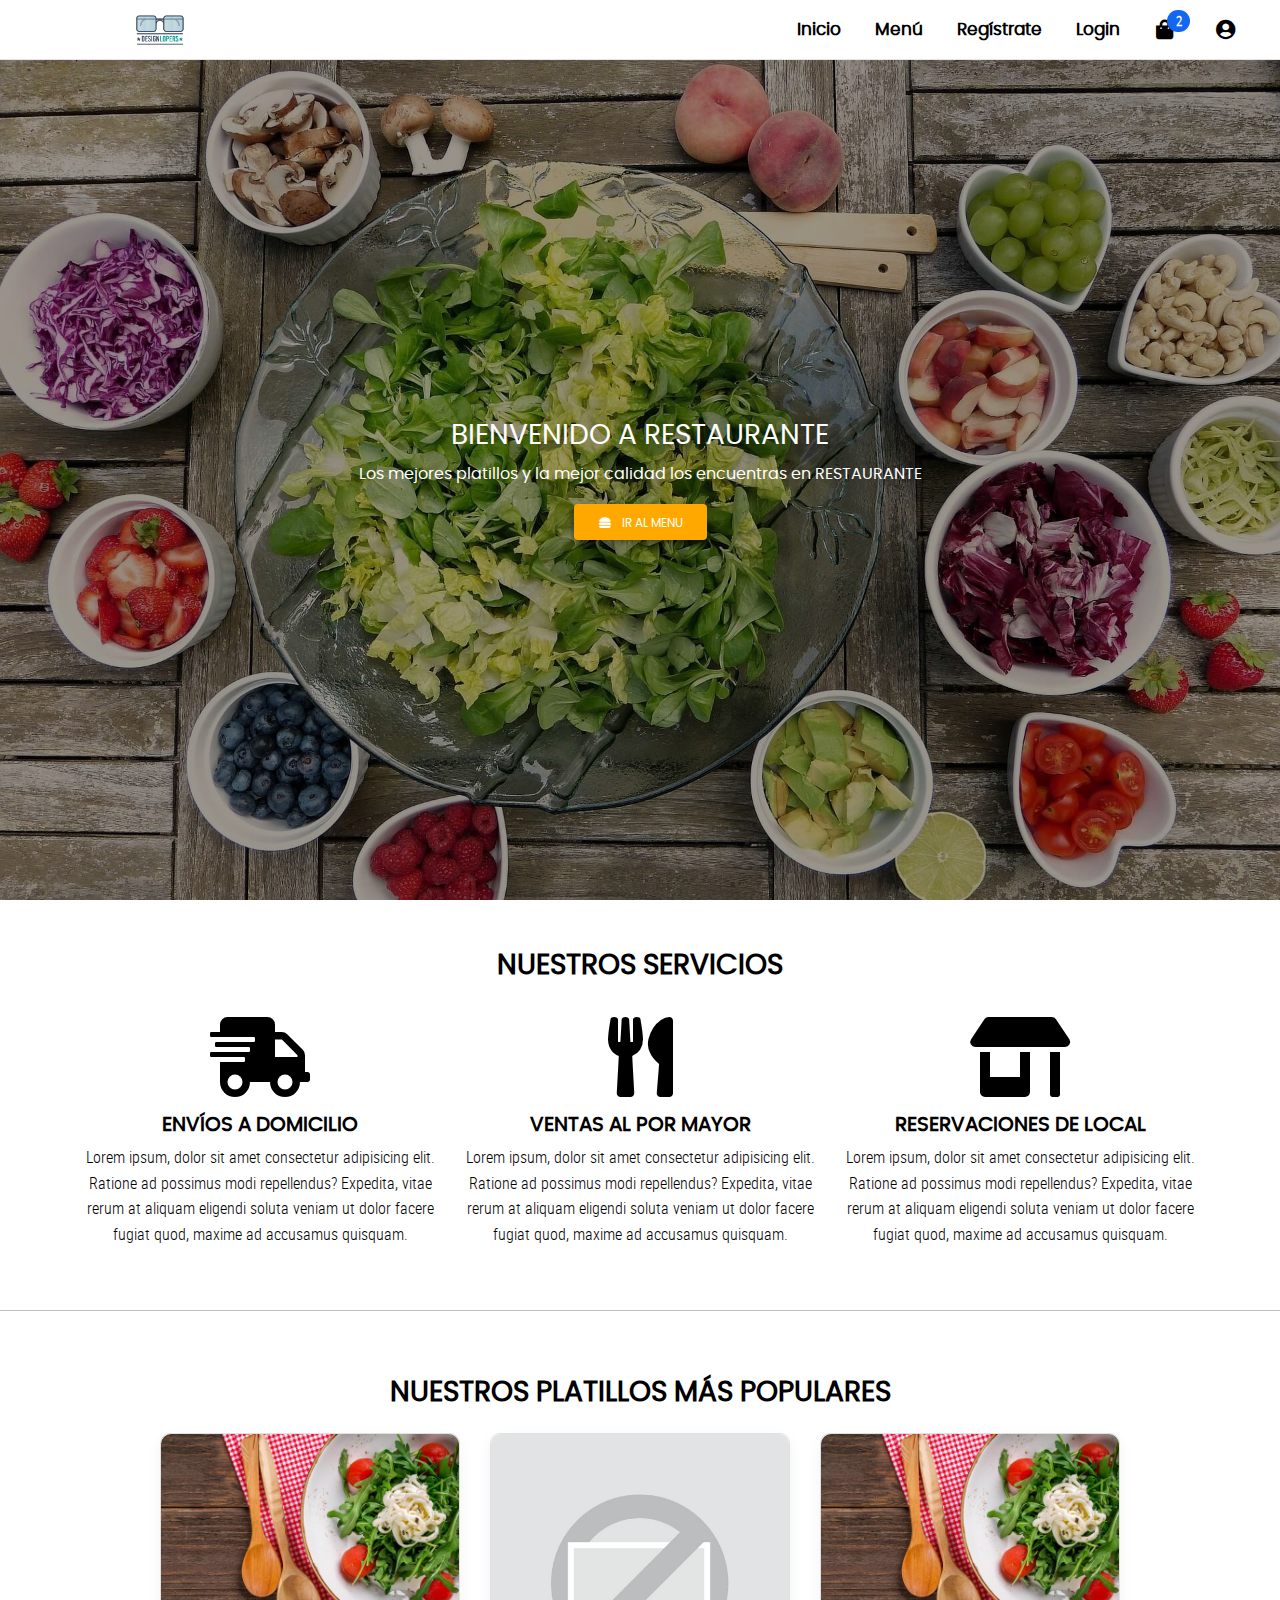
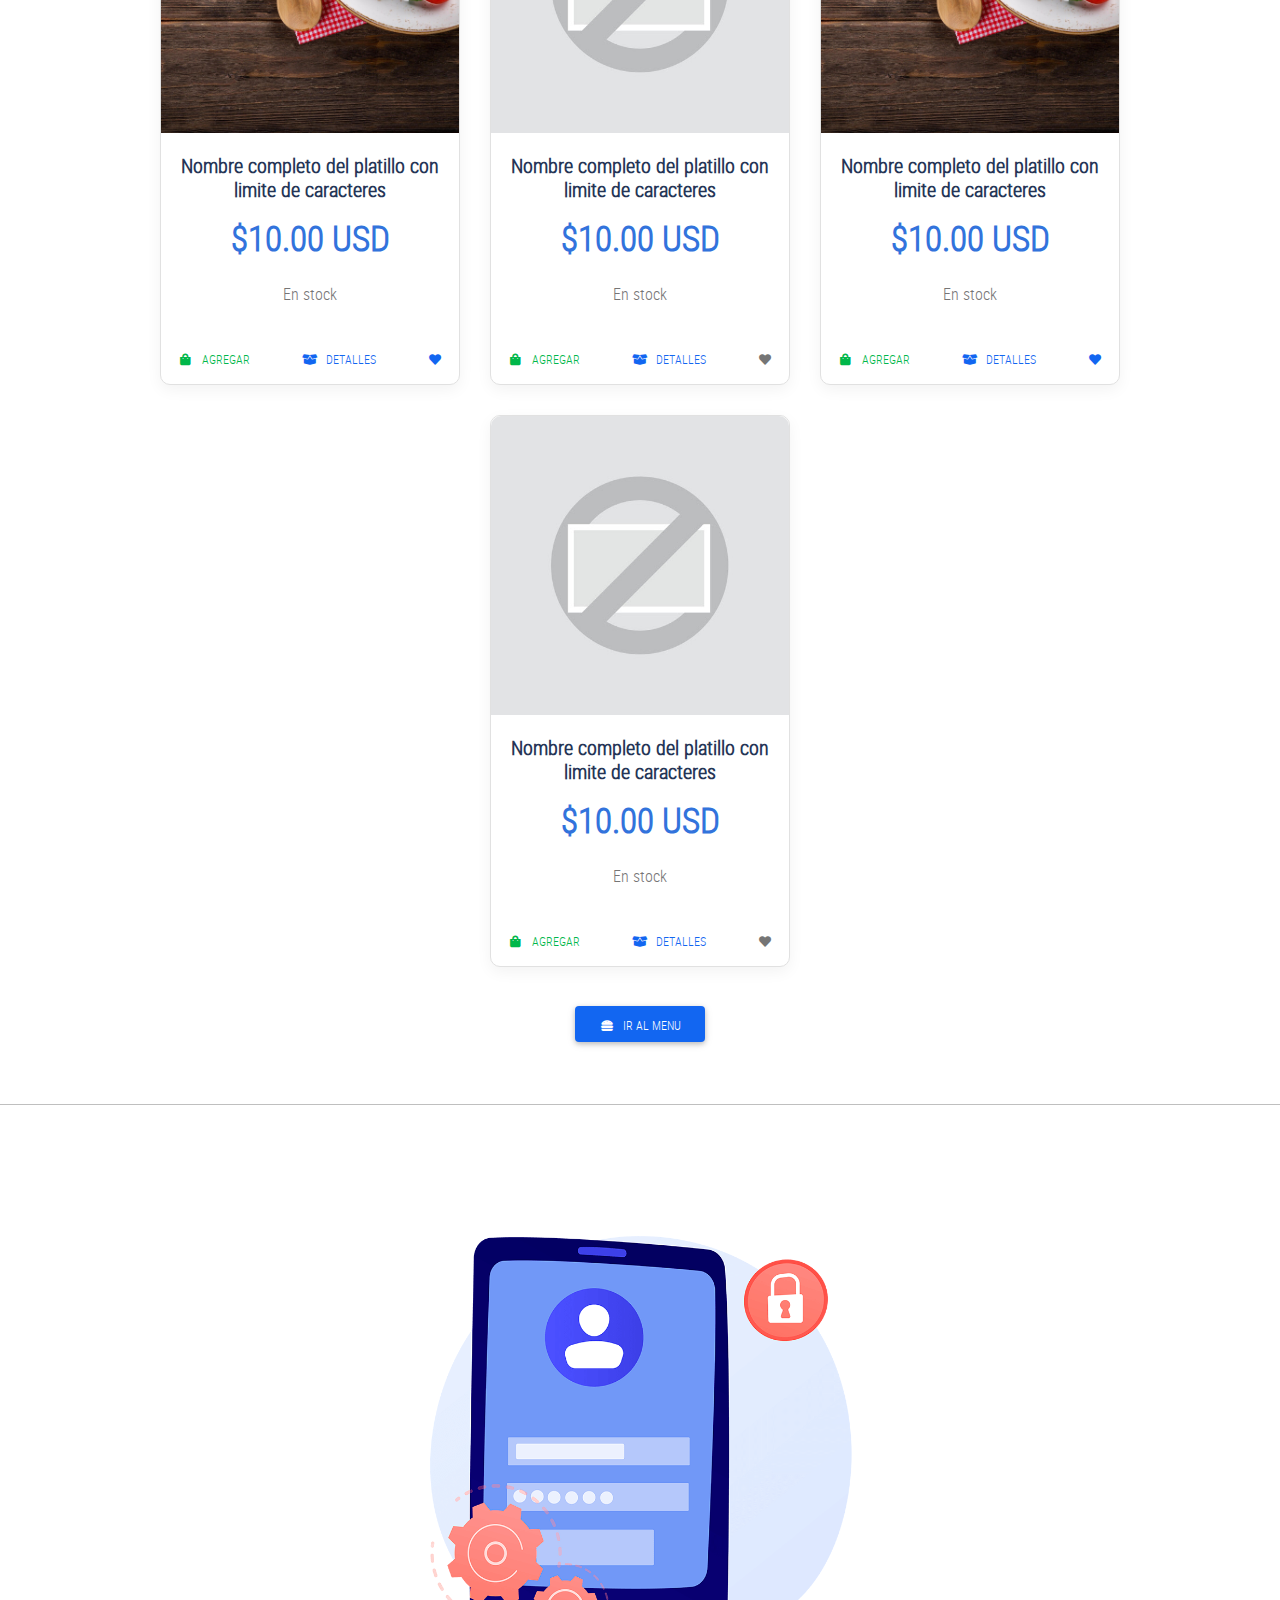
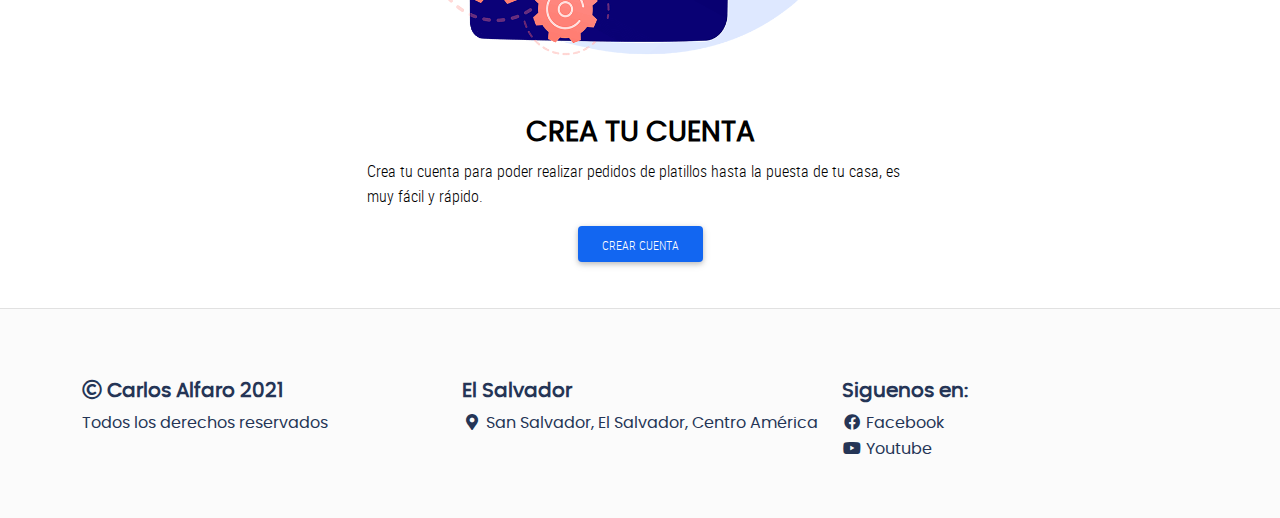
<file: RUNICO_1/index.html>
<!DOCTYPE html>
<html lang="es">
<head>
	<meta charset="UTF-8">
	<meta name="viewport" content="width=device-width, user-scalable=no, initial-scale=1.0, maximum-scale=1.0, minimum-scale=1.0">
	<title>Restaurant</title>

	<!-- Normalize V8.0.1 -->
	<link rel="stylesheet" href="./css/normalize.css">

	<!-- MDBootstrap V5 -->
	<link rel="stylesheet" href="./css/mdb.min.css">

	<!-- Font Awesome V5.15.1 -->
	<link rel="stylesheet" href="./css/all.css">

	<!-- Sweet Alert V10.13.0 -->
	<script src="./js/sweetalert2.js" ></script>

	<!-- General Styles -->
	<link rel="stylesheet" href="./css/style.css">

</head>
<body id="main-body">

	<!-- Header -->
	<header class="header full-box bg-white">
	    <div class="header-brand full-box">
	        <a href="index.html">
	            <img src="./assets/img/logo.png" alt="Designlopers" class="img-fluid">
	        </a>
	    </div>

	    <div class="header-options full-box">
	        <nav class="header-navbar full-box poppins-regular font-weight-bold scroll" onclick="show_menu_mobile()" >
	            <ul class="list-unstyled full-box" >
	                <li>
	                    <a href="index.html" >Inicio</a>
	                </li>
	                <li>
	                    <a href="menu.html" >Menú</a>
	                </li>
	                <li>
	                    <a href="registration.html" >Regístrate</a>
	                </li>
	                <li>
	                    <a href="signin.html" >Login</a>
	                </li>
	            </ul>
	        </nav>
	        <a href="bag.html" class="header-button full-box text-center" title="Carrito" >
	            <i class="fas fa-shopping-bag"></i>
	            <span class="badge bg-primary rounded-pill bag-count" >2</span>
	        </a>

	        <div class="header-button full-box text-center" id="userMenu" data-mdb-toggle="dropdown" aria-haspopup="true" aria-expanded="false" title="Nombre de usuario" >
	            <i class="fas fa-user-circle"></i>
	        </div>
	        <div class="dropdown-menu div-bordered popup-login" aria-labelledby="userMenu">
	            <p class="text-center" style="padding-top: 10px;">
	                <i class="fas fa-user-circle fa-3x"></i><br>
	                <small>Nombre de usuario</small>
	            </p>
	            <a class="dropdown-item" href="javascript:void(0);">
	                <i class="fab fa-dashcube fa-fw"></i> &nbsp; Dashboard
	            </a>
	            <a class="dropdown-item" href="javascript:void(0);">
	                <i class="fas fa-sign-out-alt"></i> &nbsp; Cerrar sesión
	            </a>
	        </div>

	        <a href="javascript:void(0);" class="header-button full-box text-center d-lg-none" title="Menú" onclick="show_menu_mobile()" >
	            <i class="fas fa-bars"></i>
	        </a>
	    </div>
	</header>


	<!-- Content -->
	<div class="banner">
	    <div class="banner-body">
	        <h3 class="text-uppercase">Bienvenido a RESTAURANTE</h3>
	        <p>Los mejores platillos y la mejor calidad los encuentras en RESTAURANTE</p>
	        <a href="menu.html" class="btn btn-warning"><i class="fas fa-hamburger fa-fw"></i> &nbsp; Ir al menu</a>
	    </div>
	</div>

	<div class="container container-web-page">
	    <h3 class="text-center text-uppercase poppins-regular font-weight-bold">Nuestros servicios</h3>
	    <br>
	    <div class="row">
	        <div class="col-12 col-sm-6 col-md-4">
	            <p class="text-center"><i class="fas fa-shipping-fast fa-5x"></i></p>
	            <h5 class="text-center text-uppercase poppins-regular font-weight-bold">Envíos a domicilio</h5>
	            <p class="text-center">Lorem ipsum, dolor sit amet consectetur adipisicing elit. Ratione ad possimus modi repellendus? Expedita, vitae rerum at aliquam eligendi soluta veniam ut dolor facere fugiat quod, maxime ad accusamus quisquam.</p>
	        </div>
	        <div class="col-12 col-sm-6 col-md-4">
	            <p class="text-center"><i class="fas fa-utensils fa-5x"></i></p>
	            <h5 class="text-center text-uppercase poppins-regular font-weight-bold">Ventas al por mayor</h5>
	            <p class="text-center">Lorem ipsum, dolor sit amet consectetur adipisicing elit. Ratione ad possimus modi repellendus? Expedita, vitae rerum at aliquam eligendi soluta veniam ut dolor facere fugiat quod, maxime ad accusamus quisquam.</p>
	        </div>
	        <div class="col-12 col-sm-6 col-md-4">
	            <p class="text-center"><i class="fas fa-store-alt fa-5x"></i></p>
	            <h5 class="text-center text-uppercase poppins-regular font-weight-bold">Reservaciones de local</h5>
	            <p class="text-center">Lorem ipsum, dolor sit amet consectetur adipisicing elit. Ratione ad possimus modi repellendus? Expedita, vitae rerum at aliquam eligendi soluta veniam ut dolor facere fugiat quod, maxime ad accusamus quisquam.</p>
	        </div>
	    </div>
	</div>

	<hr>

	<div class="container-fluid container-web-page">
	    <h3 class="text-center text-uppercase poppins-regular font-weight-bold">Nuestros platillos más populares</h3>
	    <div class="container-cards full-box mb-4">

	      <div class="card-product div-bordered bg-white shadow-2">
	          <figure class="card-product-img">
	              <img class="img-fluid" src="./assets/platillos/platillo.jpg" alt="nombre_platillo">
	          </figure>
	          <div class="card-product-body">
	              <div class="card-product-content">
	                  <h5 class="text-center fw-bolder">Nombre completo del platillo con limite de caracteres</h5>
	                  <p class="card-product-price text-center fw-bolder">$10.00 USD</p>
	                  <span class="full-box text-center text-muted" style="display: block;">En stock</span>
	              </div>
	              <div class="text-center card-product-options" style="padding: 10px 0;">
	                  <button type="button" class="btn btn-link btn-sm btn-rounded text-success" ><i class="fas fa-shopping-bag fa-fw"></i> &nbsp; Agregar</button>
	                  &nbsp; &nbsp;
	                  <a href="details.html" class="btn btn-link btn-sm btn-rounded" ><i class="fas fa-box-open fa-fw"></i> &nbsp; Detalles</a>
	                  &nbsp; &nbsp;
	                  <button type="button" class="btn btn-link btn-sm btn-rounded" ><i class="fas fa-heart fa-fw"></i></button>
	              </div>
	          </div>
	      </div>

	      <div class="card-product div-bordered bg-white shadow-2">
	          <figure class="card-product-img">
	              <img class="img-fluid" src="./assets/img/img_not_found.jpg" alt="nombre_platillo">
	          </figure>
	          <div class="card-product-body">
	              <div class="card-product-content">
	                  <h5 class="text-center fw-bolder">Nombre completo del platillo con limite de caracteres</h5>
	                  <p class="card-product-price text-center fw-bolder">$10.00 USD</p>
	                  <span class="full-box text-center text-muted" style="display: block;">En stock</span>
	              </div>
	              <div class="text-center card-product-options" style="padding: 10px 0;">
	                  <button type="button" class="btn btn-link btn-sm btn-rounded text-success" ><i class="fas fa-shopping-bag fa-fw"></i> &nbsp; Agregar</button>
	                  &nbsp; &nbsp;
	                  <a href="details.html" class="btn btn-link btn-sm btn-rounded" ><i class="fas fa-box-open fa-fw"></i> &nbsp; Detalles</a>
	                  &nbsp; &nbsp;
	                  <button type="button" class="btn btn-link btn-sm btn-rounded text-muted" ><i class="fas fa-heart fa-fw"></i></button>
	              </div>
	          </div>
	      </div>

	      <div class="card-product div-bordered bg-white shadow-2">
	          <figure class="card-product-img">
	              <img class="img-fluid" src="./assets/platillos/platillo.jpg" alt="nombre_platillo">
	          </figure>
	          <div class="card-product-body">
	              <div class="card-product-content">
	                  <h5 class="text-center fw-bolder">Nombre completo del platillo con limite de caracteres</h5>
	                  <p class="card-product-price text-center fw-bolder">$10.00 USD</p>
	                  <span class="full-box text-center text-muted" style="display: block;">En stock</span>
	              </div>
	              <div class="text-center card-product-options" style="padding: 10px 0;">
	                  <button type="button" class="btn btn-link btn-sm btn-rounded text-success" ><i class="fas fa-shopping-bag fa-fw"></i> &nbsp; Agregar</button>
	                  &nbsp; &nbsp;
	                  <a href="details.html" class="btn btn-link btn-sm btn-rounded" ><i class="fas fa-box-open fa-fw"></i> &nbsp; Detalles</a>
	                  &nbsp; &nbsp;
	                  <button type="button" class="btn btn-link btn-sm btn-rounded" ><i class="fas fa-heart fa-fw"></i></button>
	              </div>
	          </div>
	      </div>

	      <div class="card-product div-bordered bg-white shadow-2">
	          <figure class="card-product-img">
	              <img class="img-fluid" src="./assets/img/img_not_found.jpg" alt="nombre_platillo">
	          </figure>
	          <div class="card-product-body">
	              <div class="card-product-content">
	                  <h5 class="text-center fw-bolder">Nombre completo del platillo con limite de caracteres</h5>
	                  <p class="card-product-price text-center fw-bolder">$10.00 USD</p>
	                  <span class="full-box text-center text-muted" style="display: block;">En stock</span>
	              </div>
	              <div class="text-center card-product-options" style="padding: 10px 0;">
	                  <button type="button" class="btn btn-link btn-sm btn-rounded text-success" ><i class="fas fa-shopping-bag fa-fw"></i> &nbsp; Agregar</button>
	                  &nbsp; &nbsp;
	                  <a href="details.html" class="btn btn-link btn-sm btn-rounded" ><i class="fas fa-box-open fa-fw"></i> &nbsp; Detalles</a>
	                  &nbsp; &nbsp;
	                  <button type="button" class="btn btn-link btn-sm btn-rounded text-muted" ><i class="fas fa-heart fa-fw"></i></button>
	              </div>
	          </div>
	      </div>

	    </div>
	    <p class="text-center"><a href="menu.html" class="btn btn-primary"><i class="fas fa-hamburger fa-fw"></i> &nbsp; Ir al menu</a></p>
	</div>

	<hr>

	<div class="container container-web-page">
	    <div class="row justify-content-md-center">
	        <div class="col-12 col-md-6">
	            <figure class="full-box">
	                <img src="./assets/img/registration.png" alt="registration" class="img-fluid">
	            </figure>
	        </div>
	        <div class="w-100"></div>
	        <div class="col-12 col-md-6">
	            <h3 class="text-center text-uppercase poppins-regular font-weight-bold">Crea tu cuenta</h3>
	            <p class="text-justify">
	                Crea tu cuenta para poder realizar pedidos de platillos hasta la puesta de tu casa, es muy fácil y rápido.
	            </p>
	            <p class="text-center">
	                <a href="registration.html" class="btn btn-primary" >Crear cuenta</a>
	            </p>
	        </div>
	    </div>
	</div>

	<!-- Footer -->
	<footer class="footer">
	    <div class="container">
	        <div class="row">
	            <div class="col-12 col-md-4">
	                <ul class="list-unstyled" >
	                    <li><h5 class="font-weight-bold" ><i class="far fa-copyright"></i> Carlos Alfaro 2021</h5></li>
	                    <li> Todos los derechos reservados </li>
	                </ul>
	            </div>
	            <div class="col-12 col-md-4">
	                <ul class="list-unstyled" >
	                    <li><h5 class="font-weight-bold" >El Salvador</h5></li>
	                    <li><i class="fas fa-map-marker-alt fa-fw"></i> San Salvador, El Salvador, Centro América</li>
	                </ul>
	            </div>
	            <div class="col-12 col-md-4">
	                <ul class="list-unstyled" >
	                    <li><h5 class="font-weight-bold" >Siguenos en:</h5> </li>
	                    <li>
	                        <a href="https://es-la.facebook.com/CarlosAlfaroES/" class="footer-link" target="_blank" >
	                            <i class="fab fa-facebook fa-fw"></i> Facebook
	                        </a>
	                    </li>

	                    <li>
	                        <a href="https://www.youtube.com/c/CarlosAlfaro007" class="footer-link" target="_blank" >
	                            <i class="fab fa-youtube fa-fw"></i>
	                                Youtube
	                        </a>
	                    </li>
	                </ul>
	            </div>
	        </div>
	    </div>
	</footer>


	<!-- MDBootstrap V5 -->
	<script src="./js/mdb.min.js" ></script>

	<!-- General scripts -->
	<script src="./js/main.js" ></script>
</body>
</html>
</file>
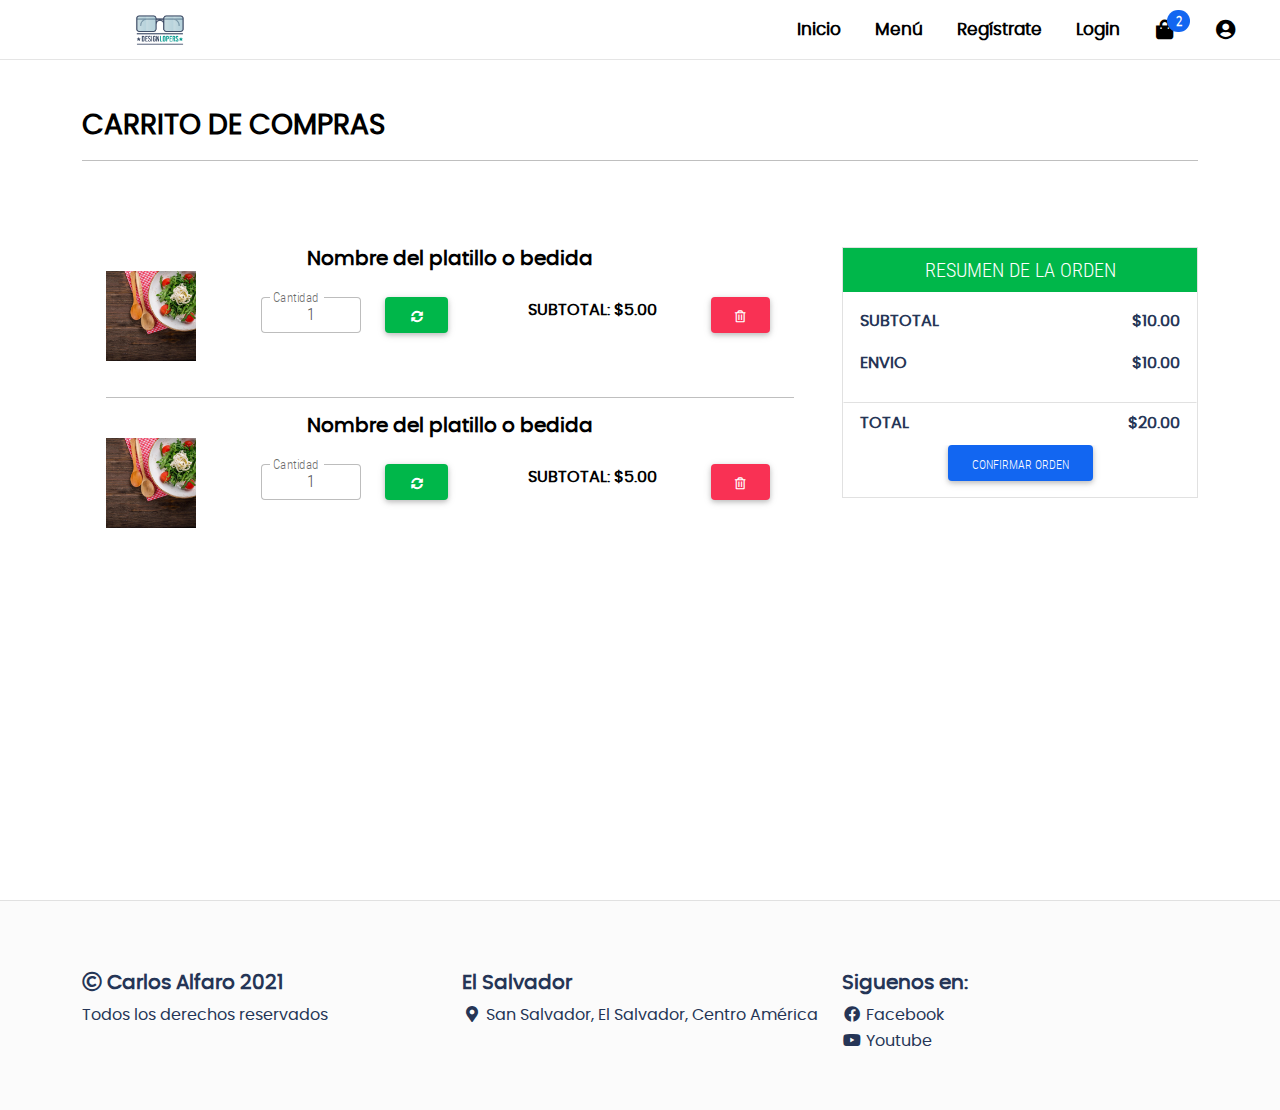
<file: RUNICO_1/bag.html>
<!DOCTYPE html>
<html lang="es">
<head>
	<meta charset="UTF-8">
	<meta name="viewport" content="width=device-width, user-scalable=no, initial-scale=1.0, maximum-scale=1.0, minimum-scale=1.0">
	<title>Restaurant</title>

	<!-- Normalize V8.0.1 -->
	<link rel="stylesheet" href="./css/normalize.css">

	<!-- MDBootstrap V5 -->
	<link rel="stylesheet" href="./css/mdb.min.css">

	<!-- Font Awesome V5.15.1 -->
	<link rel="stylesheet" href="./css/all.css">

	<!-- Sweet Alert V10.13.0 -->
	<script src="./js/sweetalert2.js" ></script>

	<!-- General Styles -->
	<link rel="stylesheet" href="./css/style.css">

</head>
<body id="main-body">

	<!-- Header -->
	<header class="header full-box bg-white">
	    <div class="header-brand full-box">
	        <a href="index.html">
	            <img src="./assets/img/logo.png" alt="Designlopers" class="img-fluid">
	        </a>
	    </div>

	    <div class="header-options full-box">
	        <nav class="header-navbar full-box poppins-regular font-weight-bold scroll" onclick="show_menu_mobile()" >
	            <ul class="list-unstyled full-box" >
	                <li>
	                    <a href="index.html" >Inicio</a>
	                </li>
	                <li>
	                    <a href="menu.html" >Menú</a>
	                </li>
	                <li>
	                    <a href="registration.html" >Regístrate</a>
	                </li>
	                <li>
	                    <a href="signin.html" >Login</a>
	                </li>
	            </ul>
	        </nav>
	        <a href="bag.html" class="header-button full-box text-center" title="Carrito" >
	            <i class="fas fa-shopping-bag"></i>
	            <span class="badge bg-primary rounded-pill bag-count" >2</span>
	        </a>

	        <div class="header-button full-box text-center" id="userMenu" data-mdb-toggle="dropdown" aria-haspopup="true" aria-expanded="false" title="Nombre de usuario" >
	            <i class="fas fa-user-circle"></i>
	        </div>
	        <div class="dropdown-menu div-bordered popup-login" aria-labelledby="userMenu">
	            <p class="text-center" style="padding-top: 10px;">
	                <i class="fas fa-user-circle fa-3x"></i><br>
	                <small>Nombre de usuario</small>
	            </p>
	            <a class="dropdown-item" href="javascript:void(0);">
	                <i class="fab fa-dashcube fa-fw"></i> &nbsp; Dashboard
	            </a>
	            <a class="dropdown-item" href="javascript:void(0);">
	                <i class="fas fa-sign-out-alt"></i> &nbsp; Cerrar sesión
	            </a>
	        </div>

	        <a href="javascript:void(0);" class="header-button full-box text-center d-lg-none" title="Menú" onclick="show_menu_mobile()" >
	            <i class="fas fa-bars"></i>
	        </a>
	    </div>
	</header>


	<!-- Content -->
	<section class="container-cart ">
	    <div class="container container-web-page">
	        <h3 class="font-weight-bold poppins-regular text-uppercase">Carrito de compras</h3>
	        <hr>
	    </div>
	    
	    <div class="container" style="padding-top: 40px;">

	        <div class="row">
	            <div class="col-12 col-md-7 col-lg-8">
	                <div class="container-fluid">

	                    <h5 class="poppins-regular font-weight-bold full-box text-center">Nombre del platillo o bedida</h5>
	                    <div class="bag-item full-box">
	                        <figure class="full-box">
	                            <img src="./assets/platillos/platillo.jpg" class="img-fluid" alt="platillo_nombre">
	                        </figure>
	                        <div class="full-box">
	                            <div class="container-fluid">
	                                <div class="row">
	                                    <div class="col-12 col-lg-6 text-center mb-4">
	                                        <div class="row justify-content-center">
	                                            <div class="col-auto">
	                                                <div class="form-outline mb-4">
	                                                    <input type="text" value="1" class="form-control text-center" id="product_cant_1" pattern="[0-9]{1,10}" maxlength="10" style="max-width: 100px; ">
	                                                    <label for="product_cant_1" class="form-label">Cantidad</label>
	                                                </div>
	                                            </div>
	                                            <div class="col-auto">
	                                                <button type="button" class="btn btn-success" data-mdb-toggle="tooltip" data-mdb-placement="bottom" title="Actualizar cantidad" ><i class="fas fa-sync-alt fa-fw"></i></button>
	                                            </div>
	                                        </div>
	                                    </div>
	                                    <div class="col-12 col-lg-4 text-center mb-4">
	                                        <span class="poppins-regular font-weight-bold" >SUBTOTAL: $5.00</span>
	                                    </div>
	                                    <div class="col-12 col-lg-2 text-center text-lg-end mb-4">
	                                        <button type="button" class="btn btn-danger" data-mdb-toggle="tooltip" data-mdb-placement="bottom" title="Quitar del carrito" >
	                                            <span aria-hidden="true"><i class="far fa-trash-alt"></i></span>
	                                        </button>
	                                    </div>
	                                </div>
	                            </div>
	                        </div>
	                    </div>


	                    <hr>


	                    <h5 class="poppins-regular font-weight-bold full-box text-center">Nombre del platillo o bedida</h5>
	                    <div class="bag-item full-box">
	                        <figure class="full-box">
	                            <img src="./assets/platillos/platillo.jpg" class="img-fluid" alt="platillo_nombre">
	                        </figure>
	                        <div class="full-box">
	                            <div class="container-fluid">
	                                <div class="row">
	                                    <div class="col-12 col-lg-6 text-center mb-4">
	                                        <div class="row justify-content-center">
	                                            <div class="col-auto">
	                                                <div class="form-outline mb-4">
	                                                    <input type="text" value="1" class="form-control text-center" id="product_cant_2" pattern="[0-9]{1,10}" maxlength="10" style="max-width: 100px; ">
	                                                    <label for="product_cant_2" class="form-label">Cantidad</label>
	                                                </div>
	                                            </div>
	                                            <div class="col-auto">
	                                                <button type="button" class="btn btn-success" data-mdb-toggle="tooltip" data-mdb-placement="bottom" title="Actualizar cantidad" ><i class="fas fa-sync-alt fa-fw"></i></button>
	                                            </div>
	                                        </div>
	                                    </div>
	                                    <div class="col-12 col-lg-4 text-center mb-4">
	                                        <span class="poppins-regular font-weight-bold" >SUBTOTAL: $5.00</span>
	                                    </div>
	                                    <div class="col-12 col-lg-2 text-center text-lg-end mb-4">
	                                        <button type="button" class="btn btn-danger" data-mdb-toggle="tooltip" data-mdb-placement="bottom" title="Quitar del carrito" >
	                                            <span aria-hidden="true"><i class="far fa-trash-alt"></i></span>
	                                        </button>
	                                    </div>
	                                </div>
	                            </div>
	                        </div>
	                    </div>

	                </div> 
	            </div>
	            <div class="col-12 col-md-5 col-lg-4">
	                <div class="full-box div-bordered">
	                    <h5 class="text-center text-uppercase bg-success" style="color: #FFF; padding: 10px 0;">Resumen de la orden</h5>
	                    <ul class="list-group bag-details">
	                        <a class="list-group-item d-flex justify-content-between align-items-center text-uppercase poppins-regular font-weight-bold">
	                            Subtotal
	                            <span>$10.00</span>
	                        </a>
	                        <a class="list-group-item d-flex justify-content-between align-items-center text-uppercase poppins-regular font-weight-bold">
	                            Envio
	                            <span>$10.00</span>
	                        </a>
	                        <a class="list-group-item d-flex justify-content-between align-items-center" style="border-bottom: 1px solid #E1E1E1;"></a>
	                        <a class="list-group-item d-flex justify-content-between align-items-center text-uppercase poppins-regular font-weight-bold">
	                            Total
	                            <span>$20.00</span>
	                        </a>
	                    </ul>
	                    <p class="text-center">
	                        <button type="button" class="btn btn-primary">Confirmar orden</button>
	                    </p>
	                </div>
	            </div>
	        </div>


	    </div>

	    <!-- Carrito vacio --
	    <div class="container">
	        <p class="text-center" ><i class="fas fa-shopping-bag fa-5x"></i></p>
	        <h4 class="text-center poppins-regular font-weight-bold" >Carrito de compras vacío</h4>
	    </div> -->
	</section>

	<!-- Footer -->
	<footer class="footer">
	    <div class="container">
	        <div class="row">
	            <div class="col-12 col-md-4">
	                <ul class="list-unstyled" >
	                    <li><h5 class="font-weight-bold" ><i class="far fa-copyright"></i> Carlos Alfaro 2021</h5></li>
	                    <li> Todos los derechos reservados </li>
	                </ul>
	            </div>
	            <div class="col-12 col-md-4">
	                <ul class="list-unstyled" >
	                    <li><h5 class="font-weight-bold" >El Salvador</h5></li>
	                    <li><i class="fas fa-map-marker-alt fa-fw"></i> San Salvador, El Salvador, Centro América</li>
	                </ul>
	            </div>
	            <div class="col-12 col-md-4">
	                <ul class="list-unstyled" >
	                    <li><h5 class="font-weight-bold" >Siguenos en:</h5> </li>
	                    <li>
	                        <a href="https://es-la.facebook.com/CarlosAlfaroES/" class="footer-link" target="_blank" >
	                            <i class="fab fa-facebook fa-fw"></i> Facebook
	                        </a>
	                    </li>

	                    <li>
	                        <a href="https://www.youtube.com/c/CarlosAlfaro007" class="footer-link" target="_blank" >
	                            <i class="fab fa-youtube fa-fw"></i>
	                                Youtube
	                        </a>
	                    </li>
	                </ul>
	            </div>
	        </div>
	    </div>
	</footer>
	
	
	<!-- MDBootstrap V5 -->
	<script src="./js/mdb.min.js" ></script>

	<!-- General scripts -->
	<script src="./js/main.js" ></script>
</body>
</html>
</file>
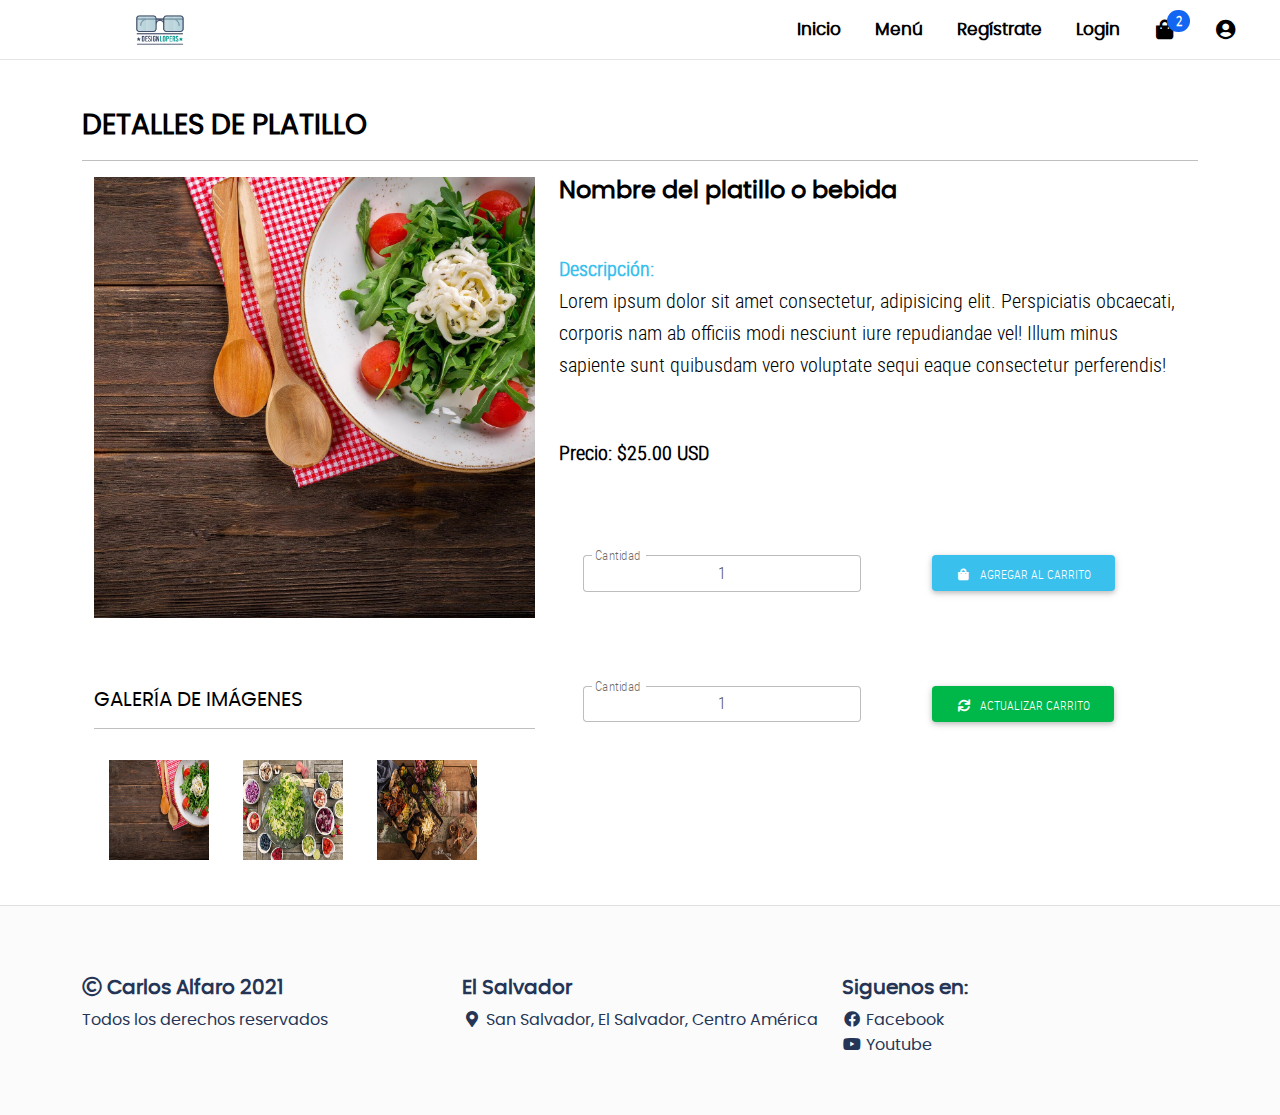
<file: RUNICO_1/details.html>
<!DOCTYPE html>
<html lang="es">
<head>
	<meta charset="UTF-8">
	<meta name="viewport" content="width=device-width, user-scalable=no, initial-scale=1.0, maximum-scale=1.0, minimum-scale=1.0">
	<title>Restaurant</title>

	<!-- Normalize V8.0.1 -->
	<link rel="stylesheet" href="./css/normalize.css">

	<!-- MDBootstrap V5 -->
	<link rel="stylesheet" href="./css/mdb.min.css">

	<!-- Font Awesome V5.15.1 -->
	<link rel="stylesheet" href="./css/all.css">

	<!-- Sweet Alert V10.13.0 -->
	<script src="./js/sweetalert2.js" ></script>

	<!-- General Styles -->
	<link rel="stylesheet" href="./css/style.css">

</head>
<body id="main-body">

	<!-- Header -->
	<header class="header full-box bg-white">
	    <div class="header-brand full-box">
	        <a href="index.html">
	            <img src="./assets/img/logo.png" alt="Designlopers" class="img-fluid">
	        </a>
	    </div>

	    <div class="header-options full-box">
	        <nav class="header-navbar full-box poppins-regular font-weight-bold scroll" onclick="show_menu_mobile()" >
	            <ul class="list-unstyled full-box" >
	                <li>
	                    <a href="index.html" >Inicio</a>
	                </li>
	                <li>
	                    <a href="menu.html" >Menú</a>
	                </li>
	                <li>
	                    <a href="registration.html" >Regístrate</a>
	                </li>
	                <li>
	                    <a href="signin.html" >Login</a>
	                </li>
	            </ul>
	        </nav>
	        <a href="bag.html" class="header-button full-box text-center" title="Carrito" >
	            <i class="fas fa-shopping-bag"></i>
	            <span class="badge bg-primary rounded-pill bag-count" >2</span>
	        </a>

	        <div class="header-button full-box text-center" id="userMenu" data-mdb-toggle="dropdown" aria-haspopup="true" aria-expanded="false" title="Nombre de usuario" >
	            <i class="fas fa-user-circle"></i>
	        </div>
	        <div class="dropdown-menu div-bordered popup-login" aria-labelledby="userMenu">
	            <p class="text-center" style="padding-top: 10px;">
	                <i class="fas fa-user-circle fa-3x"></i><br>
	                <small>Nombre de usuario</small>
	            </p>
	            <a class="dropdown-item" href="javascript:void(0);">
	                <i class="fab fa-dashcube fa-fw"></i> &nbsp; Dashboard
	            </a>
	            <a class="dropdown-item" href="javascript:void(0);">
	                <i class="fas fa-sign-out-alt"></i> &nbsp; Cerrar sesión
	            </a>
	        </div>

	        <a href="javascript:void(0);" class="header-button full-box text-center d-lg-none" title="Menú" onclick="show_menu_mobile()" >
	            <i class="fas fa-bars"></i>
	        </a>
	    </div>
	</header>


	<!-- Content -->
	<div class="container container-web-page">
	    <h3 class="font-weight-bold poppins-regular text-uppercase">Detalles de platillo</h3>
	    <hr>
	    <div class="container-fluid">
	        <div class="row">
	            <div class="col-12 col-lg-5">
	                <!--cover-->
	                <figure class="full-box">
	                    <img class="img-fluid" src="./assets/platillos/platillo.jpg" alt="platillo_">
	                </figure>

	                <!-- Galery -->
	                <h5 class="poppins-regular text-uppercase" style="padding-top: 70px;">Galería de imágenes</h5>
	                <hr>
	                <div class="galery-details full-box">

	                    <!--cover-->
	                    <figure class="full-box">
	                        <a data-fslightbox="gallery" href="./assets/img/banner_3.jpg">
	                            <img class="img-fluid" src="./assets/img/banner_3.jpg" alt="platillo_">
	                        </a>
	                    </figure>

	                    <!--otras-->
	                    <figure class="full-box">
	                        <a data-fslightbox="gallery" href="./assets/img/banner_1.jpg">
	                            <img class="img-fluid" src="./assets/img/banner_1.jpg" alt="platillo_">
	                        </a>
	                    </figure>

	                    <figure class="full-box">
	                        <a data-fslightbox="gallery" href="./assets/img/banner_2.jpg">
	                            <img class="img-fluid" src="./assets/img/banner_2.jpg" alt="platillo_">
	                        </a>
	                    </figure>

	                </div>
	            </div>
	            <div class="col-12 col-lg-7">

	                <h4 class="font-weight-bold poppins-regular tittle-details">Nombre del platillo o bebida</h4>

	                <p class="text-justify lead" style="padding: 40px 0;">
	                    <span class="text-info lead font-weight-bold">Descripción:</span><br>
	                    Lorem ipsum dolor sit amet consectetur, adipisicing elit. Perspiciatis obcaecati, corporis nam ab officiis modi nesciunt iure repudiandae vel! Illum minus sapiente sunt quibusdam vero voluptate sequi eaque consectetur perferendis!
	                </p>

	                <p class="lead font-weight-bold">Precio: $25.00 USD</p>

	                <!-- Agregar al carrito -->
	                <form action="" style="padding-top: 70px;">
	                    <div class="container-fluid">
	                        <div class="row">
	                            <div class="col-12 col-md-6">
	                                <div class="form-outline mb-4">
	                                    <input type="text" value="1" class="form-control text-center" id="product_cant" pattern="[0-9]{1,10}" maxlength="10" >
	                                    <label for="product_cant" class="form-label">Cantidad</label>
	                                </div>
	                            </div>
	                            <div class="col-12 col-md-6 text-center">
	                                <button type="submit" class="btn btn-info"><i class="fas fa-shopping-bag fa-fw"></i> &nbsp; Agregar al carrito</button>
	                            </div>
	                        </div>
	                    </div>
	                </form>

	                <!-- Actualizar el carrito -->
	                <form action="" style="padding-top: 70px;">
	                    <div class="container-fluid">
	                        <div class="row">
	                            <div class="col-12 col-md-6">
	                                <div class="form-outline mb-4">
	                                    <input type="text" value="1" class="form-control text-center" id="product_cant" pattern="[0-9]{1,10}" maxlength="10" >
	                                    <label for="product_cant" class="form-label">Cantidad</label>
	                                </div>
	                            </div>
	                            <div class="col-12 col-md-6 text-center">
	                                <button type="submit" class="btn btn-success"><i class="fas fa-sync fa-fw"></i> &nbsp; Actualizar carrito</button>
	                            </div>
	                        </div>
	                    </div>
	                </form>
	            </div>
	        </div>
	    </div>
	</div>


	<!-- Footer -->
	<footer class="footer">
	    <div class="container">
	        <div class="row">
	            <div class="col-12 col-md-4">
	                <ul class="list-unstyled" >
	                    <li><h5 class="font-weight-bold" ><i class="far fa-copyright"></i> Carlos Alfaro 2021</h5></li>
	                    <li> Todos los derechos reservados </li>
	                </ul>
	            </div>
	            <div class="col-12 col-md-4">
	                <ul class="list-unstyled" >
	                    <li><h5 class="font-weight-bold" >El Salvador</h5></li>
	                    <li><i class="fas fa-map-marker-alt fa-fw"></i> San Salvador, El Salvador, Centro América</li>
	                </ul>
	            </div>
	            <div class="col-12 col-md-4">
	                <ul class="list-unstyled" >
	                    <li><h5 class="font-weight-bold" >Siguenos en:</h5> </li>
	                    <li>
	                        <a href="https://es-la.facebook.com/CarlosAlfaroES/" class="footer-link" target="_blank" >
	                            <i class="fab fa-facebook fa-fw"></i> Facebook
	                        </a>
	                    </li>

	                    <li>
	                        <a href="https://www.youtube.com/c/CarlosAlfaro007" class="footer-link" target="_blank" >
	                            <i class="fab fa-youtube fa-fw"></i>
	                                Youtube
	                        </a>
	                    </li>
	                </ul>
	            </div>
	        </div>
	    </div>
	</footer>
	
	
	<!-- MDBootstrap V5 -->
	<script src="./js/mdb.min.js" ></script>

	<!-- fslightbox -->
	<script src="./js/fslightbox.js" ></script>

	<!-- General scripts -->
	<script src="./js/main.js" ></script>
</body>
</html>
</file>
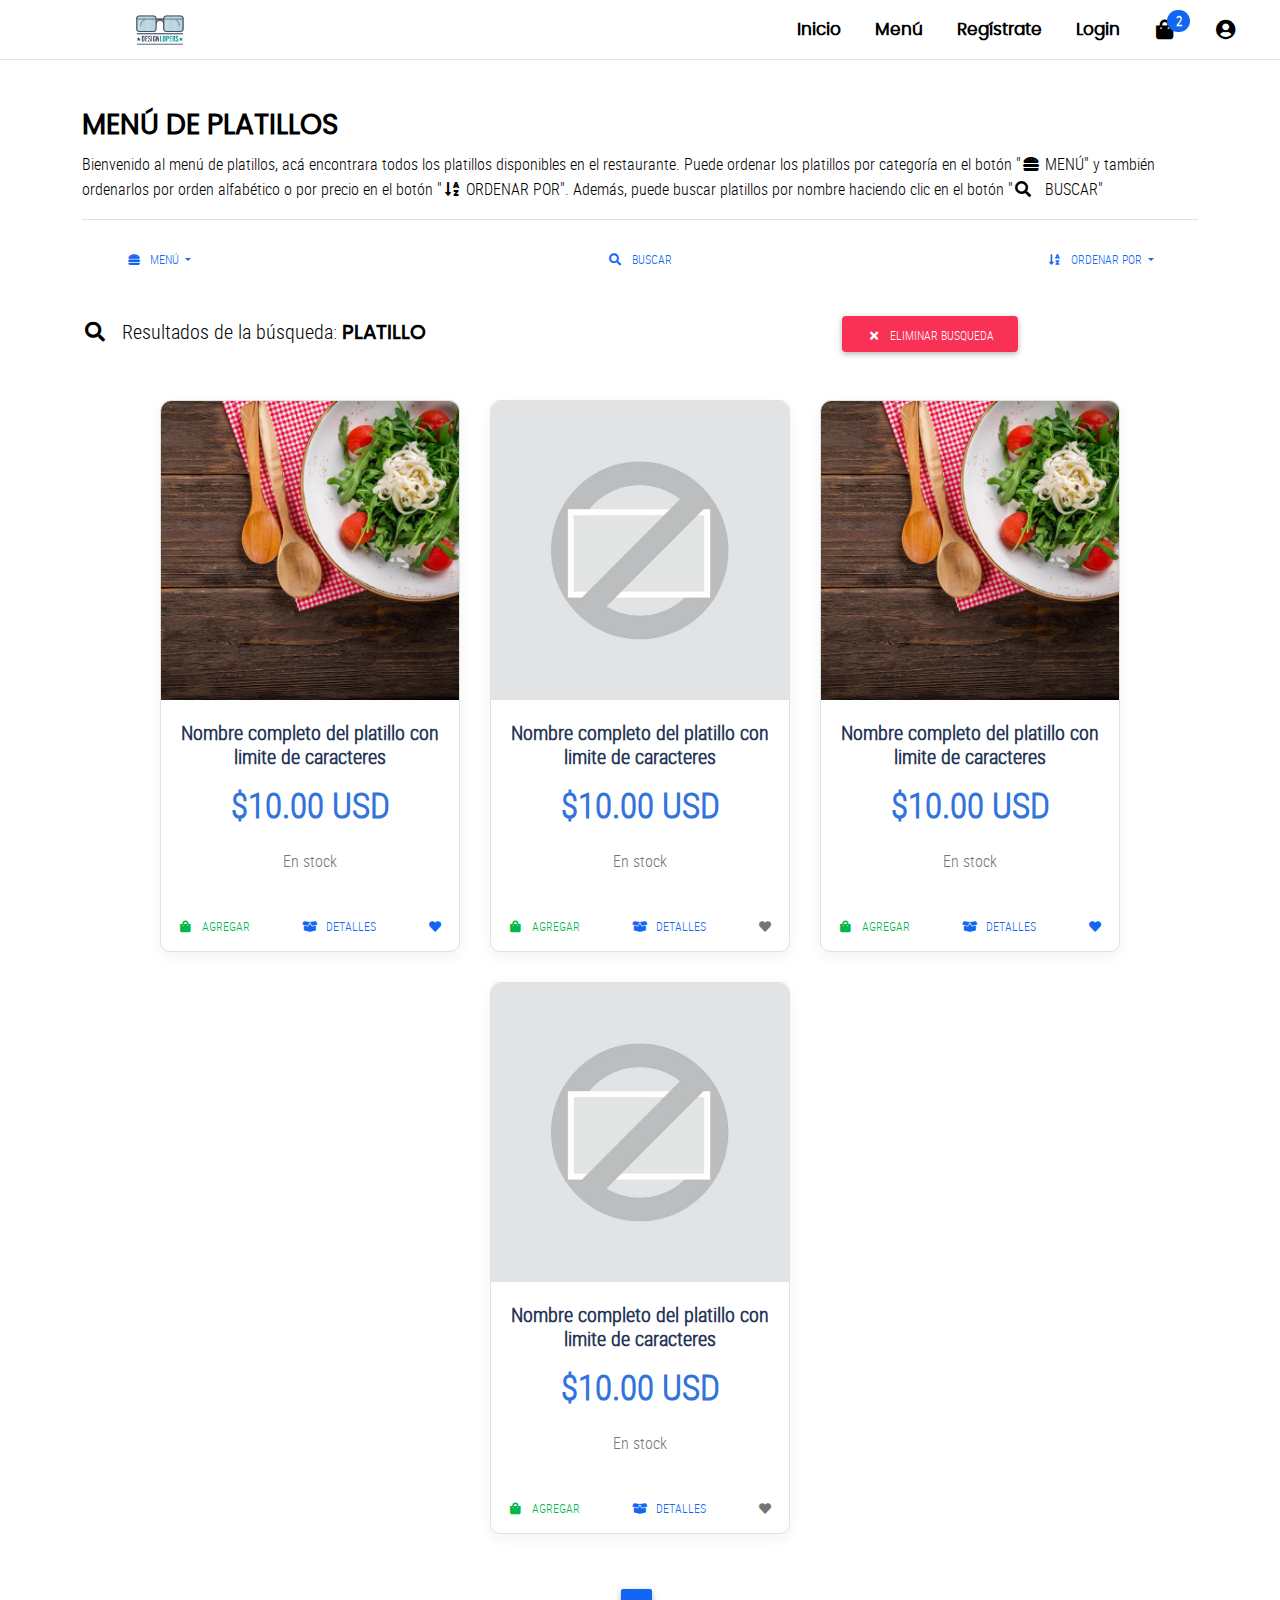
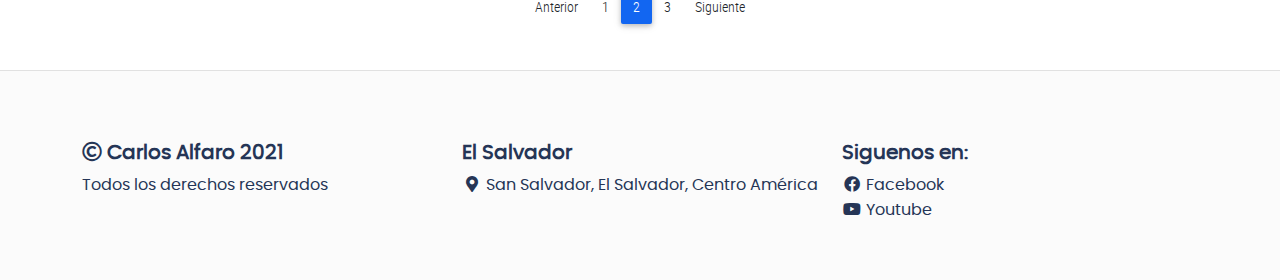
<file: RUNICO_1/menu.html>
<!DOCTYPE html>
<html lang="es">
<head>
	<meta charset="UTF-8">
	<meta name="viewport" content="width=device-width, user-scalable=no, initial-scale=1.0, maximum-scale=1.0, minimum-scale=1.0">
	<title>Restaurant</title>

	<!-- Normalize V8.0.1 -->
	<link rel="stylesheet" href="./css/normalize.css">

	<!-- MDBootstrap V5 -->
	<link rel="stylesheet" href="./css/mdb.min.css">

	<!-- Font Awesome V5.15.1 -->
	<link rel="stylesheet" href="./css/all.css">

	<!-- Sweet Alert V10.13.0 -->
	<script src="./js/sweetalert2.js" ></script>

	<!-- General Styles -->
	<link rel="stylesheet" href="./css/style.css">

</head>
<body id="main-body">

	<!-- Header -->
	<header class="header full-box bg-white">
	    <div class="header-brand full-box">
	        <a href="index.html">
	            <img src="./assets/img/logo.png" alt="Designlopers" class="img-fluid">
	        </a>
	    </div>

	    <div class="header-options full-box">
	        <nav class="header-navbar full-box poppins-regular font-weight-bold scroll" onclick="show_menu_mobile()" >
	            <ul class="list-unstyled full-box" >
	                <li>
	                    <a href="index.html" >Inicio</a>
	                </li>
	                <li>
	                    <a href="menu.html" >Menú</a>
	                </li>
	                <li>
	                    <a href="registration.html" >Regístrate</a>
	                </li>
	                <li>
	                    <a href="signin.html" >Login</a>
	                </li>
	            </ul>
	        </nav>
	        <a href="bag.html" class="header-button full-box text-center" title="Carrito" >
	            <i class="fas fa-shopping-bag"></i>
	            <span class="badge bg-primary rounded-pill bag-count" >2</span>
	        </a>

	        <div class="header-button full-box text-center" id="userMenu" data-mdb-toggle="dropdown" aria-haspopup="true" aria-expanded="false" title="Nombre de usuario" >
	            <i class="fas fa-user-circle"></i>
	        </div>
	        <div class="dropdown-menu div-bordered popup-login" aria-labelledby="userMenu">
	            <p class="text-center" style="padding-top: 10px;">
	                <i class="fas fa-user-circle fa-3x"></i><br>
	                <small>Nombre de usuario</small>
	            </p>
	            <a class="dropdown-item" href="javascript:void(0);">
	                <i class="fab fa-dashcube fa-fw"></i> &nbsp; Dashboard
	            </a>
	            <a class="dropdown-item" href="javascript:void(0);">
	                <i class="fas fa-sign-out-alt"></i> &nbsp; Cerrar sesión
	            </a>
	        </div>

	        <a href="javascript:void(0);" class="header-button full-box text-center d-lg-none" title="Menú" onclick="show_menu_mobile()" >
	            <i class="fas fa-bars"></i>
	        </a>
	    </div>
	</header>


	<!-- Content -->
	<div class="container container-web-page">
	    <h3 class="font-weight-bold poppins-regular text-uppercase">Menú de platillos</h3>
	    <p class="text-justify">Bienvenido al menú de platillos, acá encontrara todos los platillos disponibles en el restaurante. Puede ordenar los platillos por categoría en el botón "<i class="fas fa-hamburger fa-fw"></i> MENÚ" y también ordenarlos por orden alfabético o por precio en el botón "<i class="fas fa-sort-alpha-down fa-fw"></i> ORDENAR POR". Además, puede buscar platillos por nombre haciendo clic en el botón "<i class="fas fa-search fa-fw"></i> &nbsp; BUSCAR"</p>

	    <div class="container-fluid" style="border-top: 1px solid #E1E1E1; padding: 20px; 0">
	        <div class="row align-items-center">
	            <div class="col-12 col-sm-4 text-center text-sm-start">
	                <div class="dropdown">
	                    <button class="btn btn-link dropdown-toggle" type="button" id="categorySubMenu" data-mdb-toggle="dropdown" aria-haspopup="true" aria-expanded="false">
	                        <i class="fas fa-hamburger fa-fw"></i> &nbsp; Menú
	                    </button>
	                    <div class="dropdown-menu" aria-labelledby="categorySubMenu">
	                        <a class="dropdown-item" href="#">Menú 1</a>
	                        <a class="dropdown-item" href="#">Menú 2</a>
	                        <a class="dropdown-item" href="#">Menú 3</a>
	                    </div>
	                </div>
	            </div>
	            <div class="col-12 col-sm-4 text-center">
	                <button type="button" class="btn btn-link" data-mdb-toggle="modal" data-mdb-target="#saucerModal">
	                    <i class="fas fa-search fa-fw"></i> &nbsp; Buscar
	                </button>
	            </div>
	            <div class="col-12 col-sm-4 text-center text-sm-end">
	                <div class="dropdown">
	                    <button class="btn btn-link dropdown-toggle" type="button" id="OrderSubMenu" data-mdb-toggle="dropdown" aria-haspopup="true" aria-expanded="false">
	                        <i class="fas fa-sort-alpha-down fa-fw"></i> &nbsp; Ordenar por
	                    </button>
	                    <div class="dropdown-menu" aria-labelledby="OrderSubMenu">
	                        <a class="dropdown-item" href="#">Ascendente (A-Z)</a>
	                        <a class="dropdown-item" href="#">Descendente (Z-A)</a>
	                        <a class="dropdown-item" href="#">Precio (Menor a Mayor)</a>
	                        <a class="dropdown-item" href="#">Precio (Mayor a Menor)</a>
	                    </div>
	                </div>
	            </div>
	        </div>
	    </div>


	    <div class="container-fluid" style="padding: 20px 0;">
	        <div class="row">
	            <div class="col-12 col-md-8">
	                <p class="text-left lead"><i class="fas fa-search fa-fw"></i> &nbsp; Resultados de la búsqueda: <span class="font-weight-bold poppins-regular text-uppercase">Platillo</span></p>
	            </div>
	            <div class="col-12 col-md-4">
	                <button type="button" class="btn btn-danger">
	                    <i class="fas fa-times fa-fw"></i> &nbsp; Eliminar busqueda
	                </button>
	            </div>
	        </div>
	    </div>


	    <div class="container-cards full-box" style="padding-bottom: 40px;">

	      <div class="card-product div-bordered bg-white shadow-2">
	          <figure class="card-product-img">
	              <img class="img-fluid" src="./assets/platillos/platillo.jpg" alt="nombre_platillo">
	          </figure>
	          <div class="card-product-body">
	              <div class="card-product-content">
	                  <h5 class="text-center fw-bolder">Nombre completo del platillo con limite de caracteres</h5>
	                  <p class="card-product-price text-center fw-bolder">$10.00 USD</p>
	                  <span class="full-box text-center text-muted" style="display: block;">En stock</span>
	              </div>
	              <div class="text-center card-product-options" style="padding: 10px 0;">
	                  <button type="button" class="btn btn-link btn-sm btn-rounded text-success" ><i class="fas fa-shopping-bag fa-fw"></i> &nbsp; Agregar</button>
	                  &nbsp; &nbsp;
	                  <a href="details.html" class="btn btn-link btn-sm btn-rounded" ><i class="fas fa-box-open fa-fw"></i> &nbsp; Detalles</a>
	                  &nbsp; &nbsp;
	                  <button type="button" class="btn btn-link btn-sm btn-rounded" ><i class="fas fa-heart fa-fw"></i></button>
	              </div>
	          </div>
	      </div>

	      <div class="card-product div-bordered bg-white shadow-2">
	          <figure class="card-product-img">
	              <img class="img-fluid" src="./assets/img/img_not_found.jpg" alt="nombre_platillo">
	          </figure>
	          <div class="card-product-body">
	              <div class="card-product-content">
	                  <h5 class="text-center fw-bolder">Nombre completo del platillo con limite de caracteres</h5>
	                  <p class="card-product-price text-center fw-bolder">$10.00 USD</p>
	                  <span class="full-box text-center text-muted" style="display: block;">En stock</span>
	              </div>
	              <div class="text-center card-product-options" style="padding: 10px 0;">
	                  <button type="button" class="btn btn-link btn-sm btn-rounded text-success" ><i class="fas fa-shopping-bag fa-fw"></i> &nbsp; Agregar</button>
	                  &nbsp; &nbsp;
	                  <a href="details.html" class="btn btn-link btn-sm btn-rounded" ><i class="fas fa-box-open fa-fw"></i> &nbsp; Detalles</a>
	                  &nbsp; &nbsp;
	                  <button type="button" class="btn btn-link btn-sm btn-rounded text-muted" ><i class="fas fa-heart fa-fw"></i></button>
	              </div>
	          </div>
	      </div>

	      <div class="card-product div-bordered bg-white shadow-2">
	          <figure class="card-product-img">
	              <img class="img-fluid" src="./assets/platillos/platillo.jpg" alt="nombre_platillo">
	          </figure>
	          <div class="card-product-body">
	              <div class="card-product-content">
	                  <h5 class="text-center fw-bolder">Nombre completo del platillo con limite de caracteres</h5>
	                  <p class="card-product-price text-center fw-bolder">$10.00 USD</p>
	                  <span class="full-box text-center text-muted" style="display: block;">En stock</span>
	              </div>
	              <div class="text-center card-product-options" style="padding: 10px 0;">
	                  <button type="button" class="btn btn-link btn-sm btn-rounded text-success" ><i class="fas fa-shopping-bag fa-fw"></i> &nbsp; Agregar</button>
	                  &nbsp; &nbsp;
	                  <a href="details.html" class="btn btn-link btn-sm btn-rounded" ><i class="fas fa-box-open fa-fw"></i> &nbsp; Detalles</a>
	                  &nbsp; &nbsp;
	                  <button type="button" class="btn btn-link btn-sm btn-rounded" ><i class="fas fa-heart fa-fw"></i></button>
	              </div>
	          </div>
	      </div>

	      <div class="card-product div-bordered bg-white shadow-2">
	          <figure class="card-product-img">
	              <img class="img-fluid" src="./assets/img/img_not_found.jpg" alt="nombre_platillo">
	          </figure>
	          <div class="card-product-body">
	              <div class="card-product-content">
	                  <h5 class="text-center fw-bolder">Nombre completo del platillo con limite de caracteres</h5>
	                  <p class="card-product-price text-center fw-bolder">$10.00 USD</p>
	                  <span class="full-box text-center text-muted" style="display: block;">En stock</span>
	              </div>
	              <div class="text-center card-product-options" style="padding: 10px 0;">
	                  <button type="button" class="btn btn-link btn-sm btn-rounded text-success" ><i class="fas fa-shopping-bag fa-fw"></i> &nbsp; Agregar</button>
	                  &nbsp; &nbsp;
	                  <a href="details.html" class="btn btn-link btn-sm btn-rounded" ><i class="fas fa-box-open fa-fw"></i> &nbsp; Detalles</a>
	                  &nbsp; &nbsp;
	                  <button type="button" class="btn btn-link btn-sm btn-rounded text-muted" ><i class="fas fa-heart fa-fw"></i></button>
	              </div>
	          </div>
	      </div>

	    </div>




	    <nav aria-label="Page navigation example">
	        <ul class="pagination justify-content-center">
	            <li class="page-item">
	                <a class="page-link" href="#">Anterior</a>
	            </li>
	            <li class="page-item">
	                <a class="page-link" href="#">1</a>
	            </li>
	            <li class="page-item active">
	                <a class="page-link" href="#">2</a>
	            </li>
	            <li class="page-item">
	                <a class="page-link" href="#">3</a>
	            </li>
	            <li class="page-item">
	                <a class="page-link" href="#">Siguiente</a>
	            </li>
	        </ul>
	    </nav>

	</div>

	<!-- Modal -->
	<div class="modal fade" id="saucerModal" tabindex="-1" aria-hidden="true" aria-labelledby="saucerModalLabel" aria-hidden="true">
	    <div class="modal-dialog" role="document">
	        <div class="modal-content">
	            <div class="modal-header">
	                <h5 class="modal-title" id="saucerModalLabel">Buscar platillo</h5>
	                <button type="button" class="btn-close" data-mdb-dismiss="modal" aria-label="Close"></button>
	            </div>
	            <div class="modal-body">
	                <div class="form-outline mb-4">
	                    <input type="text" pattern="[a-zA-ZáéíóúÁÉÍÓÚñÑ ]{4,25}" class="form-control" name="buscar_platillo" id="buscar_platillo" maxlength="25">
	                    <label for="buscar_platillo" class="form-label">¿Qué estás buscando?</label>
	                </div>
	            </div>
	            <div class="modal-footer">
	                <button type="button" class="btn btn-danger" data-mdb-dismiss="modal"><i class="fas fa-times fa-fw"></i> &nbsp; Cerrar</button>
	                <button type="button" class="btn btn-info"><i class="fas fa-search fa-fw"></i> &nbsp; Buscar</button>
	            </div>
	        </div>
	    </div>
	</div>


	<!-- Footer -->
	<footer class="footer">
	    <div class="container">
	        <div class="row">
	            <div class="col-12 col-md-4">
	                <ul class="list-unstyled" >
	                    <li><h5 class="font-weight-bold" ><i class="far fa-copyright"></i> Carlos Alfaro 2021</h5></li>
	                    <li> Todos los derechos reservados </li>
	                </ul>
	            </div>
	            <div class="col-12 col-md-4">
	                <ul class="list-unstyled" >
	                    <li><h5 class="font-weight-bold" >El Salvador</h5></li>
	                    <li><i class="fas fa-map-marker-alt fa-fw"></i> San Salvador, El Salvador, Centro América</li>
	                </ul>
	            </div>
	            <div class="col-12 col-md-4">
	                <ul class="list-unstyled" >
	                    <li><h5 class="font-weight-bold" >Siguenos en:</h5> </li>
	                    <li>
	                        <a href="https://es-la.facebook.com/CarlosAlfaroES/" class="footer-link" target="_blank" >
	                            <i class="fab fa-facebook fa-fw"></i> Facebook
	                        </a>
	                    </li>

	                    <li>
	                        <a href="https://www.youtube.com/c/CarlosAlfaro007" class="footer-link" target="_blank" >
	                            <i class="fab fa-youtube fa-fw"></i>
	                                Youtube
	                        </a>
	                    </li>
	                </ul>
	            </div>
	        </div>
	    </div>
	</footer>

	
	<!-- MDBootstrap V5 -->
	<script src="./js/mdb.min.js" ></script>

	<!-- General scripts -->
	<script src="./js/main.js" ></script>
</body>
</html>
</file>
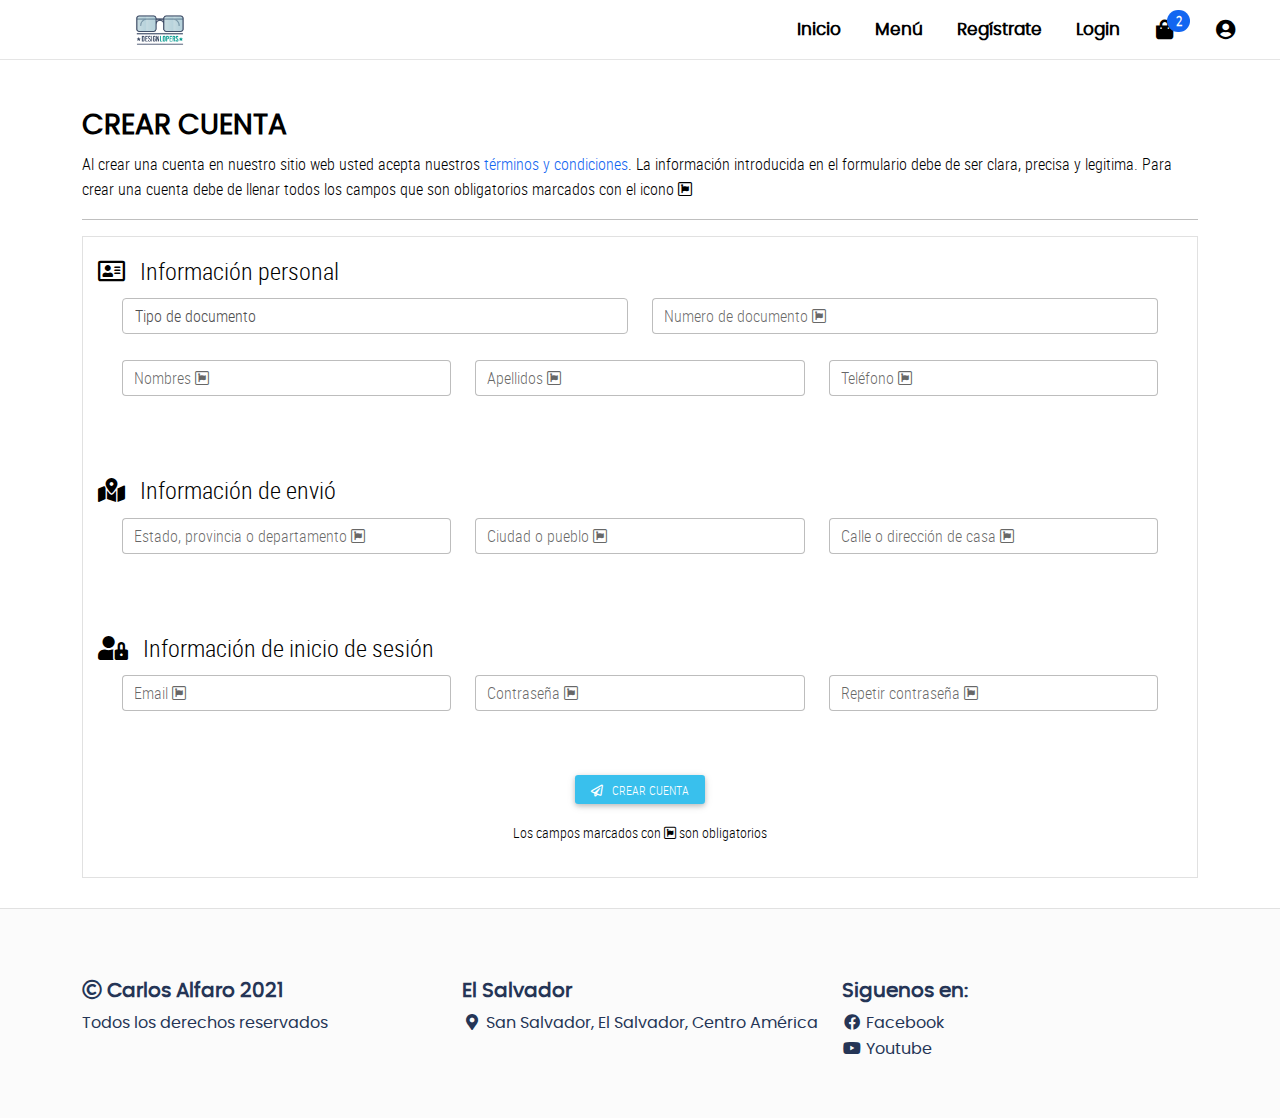
<file: RUNICO_1/registration.html>
<!DOCTYPE html>
<html lang="es">
<head>
	<meta charset="UTF-8">
	<meta name="viewport" content="width=device-width, user-scalable=no, initial-scale=1.0, maximum-scale=1.0, minimum-scale=1.0">
	<title>Restaurant</title>

	<!-- Normalize V8.0.1 -->
	<link rel="stylesheet" href="./css/normalize.css">

	<!-- MDBootstrap V5 -->
	<link rel="stylesheet" href="./css/mdb.min.css">

	<!-- Font Awesome V5.15.1 -->
	<link rel="stylesheet" href="./css/all.css">

	<!-- Sweet Alert V10.13.0 -->
	<script src="./js/sweetalert2.js" ></script>

	<!-- General Styles -->
	<link rel="stylesheet" href="./css/style.css">

</head>
<body id="main-body">

	<!-- Header -->
	<header class="header full-box bg-white">
	    <div class="header-brand full-box">
	        <a href="index.html">
	            <img src="./assets/img/logo.png" alt="Designlopers" class="img-fluid">
	        </a>
	    </div>

	    <div class="header-options full-box">
	        <nav class="header-navbar full-box poppins-regular font-weight-bold scroll" onclick="show_menu_mobile()" >
	            <ul class="list-unstyled full-box" >
	                <li>
	                    <a href="index.html" >Inicio</a>
	                </li>
	                <li>
	                    <a href="menu.html" >Menú</a>
	                </li>
	                <li>
	                    <a href="registration.html" >Regístrate</a>
	                </li>
	                <li>
	                    <a href="signin.html" >Login</a>
	                </li>
	            </ul>
	        </nav>
	        <a href="bag.html" class="header-button full-box text-center" title="Carrito" >
	            <i class="fas fa-shopping-bag"></i>
	            <span class="badge bg-primary rounded-pill bag-count" >2</span>
	        </a>

	        <div class="header-button full-box text-center" id="userMenu" data-mdb-toggle="dropdown" aria-haspopup="true" aria-expanded="false" title="Nombre de usuario" >
	            <i class="fas fa-user-circle"></i>
	        </div>
	        <div class="dropdown-menu div-bordered popup-login" aria-labelledby="userMenu">
	            <p class="text-center" style="padding-top: 10px;">
	                <i class="fas fa-user-circle fa-3x"></i><br>
	                <small>Nombre de usuario</small>
	            </p>
	            <a class="dropdown-item" href="javascript:void(0);">
	                <i class="fab fa-dashcube fa-fw"></i> &nbsp; Dashboard
	            </a>
	            <a class="dropdown-item" href="javascript:void(0);">
	                <i class="fas fa-sign-out-alt"></i> &nbsp; Cerrar sesión
	            </a>
	        </div>

	        <a href="javascript:void(0);" class="header-button full-box text-center d-lg-none" title="Menú" onclick="show_menu_mobile()" >
	            <i class="fas fa-bars"></i>
	        </a>
	    </div>
	</header>


	<!-- Content -->
	<div class="container container-web-page">
	    <h3 class="font-weight-bold poppins-regular text-uppercase">Crear cuenta</h3>
	    <p class="text-justify">Al crear una cuenta en nuestro sitio web usted acepta nuestros <a href="#">términos y condiciones</a>. La información introducida en el formulario debe de ser clara, precisa y legitima. Para crear una cuenta debe de llenar todos los campos que son obligatorios marcados con el icono <i class="fab fa-font-awesome-alt"></i></p>
	    <hr>
	    <div class="row">
	        <div class="col-12">
	            <form class="div-bordered" action="" style="padding: 15px;">

	                <fieldset>
				        <legend><i class="far fa-address-card"></i> &nbsp; Información personal</legend>
	                    <div class="container-fluid">
	                        <div class="row">
	                            <div class="col-12 col-md-6">
	                                <div class="">
	                                    <select class="form-control" name="cliente_tipo_documento_reg" id="cliente_tipo_documento">
	                                        <option value="" selected="" >Tipo de documento</option>
	                                        <option value="DNI" >1 - DNI</option>
	                                        <option value="Cedula" >2 - Cedula</option>
	                                        <option value="DUI" >3 - DUI</option>
	                                        <option value="Licencia" >4 - Licencia</option>
	                                        <option value="Pasaporte" >5 - Pasaporte</option>
	                                        <option value="Otro" >6 - Otro</option>
	                                    </select>
	                                    <label for="cliente_tipo_documento" class="form-label"></label>
	                                </div>
	                            </div>

	                            <div class="col-12 col-md-6">
	                                <div class="form-outline mb-4">
	                                    <input type="text" pattern="[a-zA-Z0-9-]{7,30}" class="form-control" name="cliente_numero_documento_reg" id="cliente_numero_documento" maxlength="30">
	                                    <label for="cliente_numero_documento" class="form-label">Numero de documento <i class="fab fa-font-awesome-alt"></i></label>
	                                </div>
	                            </div>

	                            <div class="col-12 col-md-4">
	                                <div class="form-outline mb-4">
	                                    <input type="text" pattern="[a-zA-ZáéíóúÁÉÍÓÚñÑ ]{4,35}" class="form-control" name="cliente_nombre_reg" id="cliente_nombre" maxlength="35">
	                                    <label for="cliente_nombre" class="form-label">Nombres <i class="fab fa-font-awesome-alt"></i></label>
	                                </div>
	                            </div>

	                            <div class="col-12 col-md-4">
	                                <div class="form-outline mb-4">
	                                    <input type="text" pattern="[a-zA-ZáéíóúÁÉÍÓÚñÑ ]{4,35}" class="form-control" name="cliente_apellido_reg" id="cliente_apellido" maxlength="35">
	                                    <label for="cliente_apellido" class="form-label">Apellidos <i class="fab fa-font-awesome-alt"></i></label>
	                                </div>
	                            </div>

	                            <div class="col-12 col-md-4">
	                                <div class="form-outline mb-4">
	                                    <input type="text" pattern="[0-9()+]{8,20}" class="form-control" name="cliente_telefono_reg" id="cliente_telefono" maxlength="20">
	                                    <label for="cliente_telefono" class="form-label">Teléfono <i class="fab fa-font-awesome-alt"></i></label>
	                                </div>
	                            </div>
	                        </div>
	                    </div>
	                </fieldset>

	                <br><br>

	                <fieldset>
	                    <legend><i class="fas fa-map-marked-alt"></i> &nbsp; Información de envió</legend>
	                    <div class="container-fluid">
	                        <div class="row">
	                            <div class="col-12 col-md-4">
	                                <div class="form-outline mb-4">
	                                    <input type="text" pattern="[a-zA-ZáéíóúÁÉÍÓÚñÑ ]{4,30}" class="form-control" name="cliente_provincia_reg" id="cliente_provincia" maxlength="30">
	                                    <label for="cliente_provincia" class="form-label">Estado, provincia o departamento <i class="fab fa-font-awesome-alt"></i></label>
	                                </div>
	                            </div>
	                            <div class="col-12 col-md-4">
	                                <div class="form-outline mb-4">
	                                    <input type="text" pattern="[a-zA-ZáéíóúÁÉÍÓÚñÑ ]{4,30}" class="form-control" name="cliente_ciudad_reg" id="cliente_ciudad" maxlength="30">
	                                    <label for="cliente_ciudad" class="form-label">Ciudad o pueblo <i class="fab fa-font-awesome-alt"></i></label>
	                                </div>
	                            </div>
	                            <div class="col-12 col-md-4">
	                                <div class="form-outline mb-4">
	                                    <input type="text" pattern="[a-zA-Z0-9áéíóúÁÉÍÓÚñÑ().,#\- ]{4,70}" class="form-control" name="cliente_direccion_reg" id="cliente_direccion" maxlength="70">
	                                    <label for="cliente_direccion" class="form-label">Calle o dirección de casa <i class="fab fa-font-awesome-alt"></i></label>
	                                </div>
	                            </div>
	                        </div>
	                    </div>
	                </fieldset>

	                <br><br>

	                <fieldset>
	                    <legend><i class="fas fa-user-lock"></i> &nbsp; Información de inicio de sesión</legend>
	                    <div class="container-fluid">
	                        <div class="row">
	                            <div class="col-12 col-md-4">
	                                <div class="form-outline mb-4">
	                                    <input type="email" class="form-control" name="cliente_email_reg" id="cliente_email" maxlength="47">
	                                    <label for="cliente_email" class="form-label">Email <i class="fab fa-font-awesome-alt"></i></label>
	                                </div>
	                            </div>
	                            <div class="col-12 col-md-4">
	                                <div class="form-outline mb-4">
	                                    <input type="password" class="form-control" name="cliente_clave_1_reg" id="cliente_clave_1" pattern="[a-zA-Z0-9$@.-]{7,100}" maxlength="100" >
	                                    <label for="cliente_clave_1" class="form-label">Contraseña <i class="fab fa-font-awesome-alt"></i></label>
	                                </div>
	                            </div>
	                            <div class="col-12 col-md-4">
	                                <div class="form-outline mb-4">
	                                    <input type="password" class="form-control" name="cliente_clave_2_reg" id="cliente_clave_2" pattern="[a-zA-Z0-9$@.-]{7,100}" maxlength="100" >
	                                    <label for="cliente_clave_2" class="form-label">Repetir contraseña <i class="fab fa-font-awesome-alt"></i></label>
	                                </div>
	                            </div>
	                        </div>
	                    </div>
	                </fieldset>

	                <p class="text-center" style="margin-top: 40px;">
	                    <button type="submit" class="btn btn-info btn-sm"><i class="far fa-paper-plane"></i> &nbsp; CREAR CUENTA</button>
	                </p>
	                <p class="text-center">
	                    <small>Los campos marcados con <i class="fab fa-font-awesome-alt"></i> son obligatorios</small>
	                </p>
	            </form>
	        </div>
	    </div>
	</div>


	<!-- Footer -->
	<footer class="footer">
	    <div class="container">
	        <div class="row">
	            <div class="col-12 col-md-4">
	                <ul class="list-unstyled" >
	                    <li><h5 class="font-weight-bold" ><i class="far fa-copyright"></i> Carlos Alfaro 2021</h5></li>
	                    <li> Todos los derechos reservados </li>
	                </ul>
	            </div>
	            <div class="col-12 col-md-4">
	                <ul class="list-unstyled" >
	                    <li><h5 class="font-weight-bold" >El Salvador</h5></li>
	                    <li><i class="fas fa-map-marker-alt fa-fw"></i> San Salvador, El Salvador, Centro América</li>
	                </ul>
	            </div>
	            <div class="col-12 col-md-4">
	                <ul class="list-unstyled" >
	                    <li><h5 class="font-weight-bold" >Siguenos en:</h5> </li>
	                    <li>
	                        <a href="https://es-la.facebook.com/CarlosAlfaroES/" class="footer-link" target="_blank" >
	                            <i class="fab fa-facebook fa-fw"></i> Facebook
	                        </a>
	                    </li>

	                    <li>
	                        <a href="https://www.youtube.com/c/CarlosAlfaro007" class="footer-link" target="_blank" >
	                            <i class="fab fa-youtube fa-fw"></i>
	                                Youtube
	                        </a>
	                    </li>
	                </ul>
	            </div>
	        </div>
	    </div>
	</footer>
	
	
	<!-- MDBootstrap V5 -->
	<script src="./js/mdb.min.js" ></script>

	<!-- General scripts -->
	<script src="./js/main.js" ></script>
</body>
</html>
</file>
<file: RUNICO_1/css/style.css>
@font-face{
    font-family: 'roboto_medium_regular';
    src: url('../webfonts/roboto-medium-webfont.woff2') format('woff2'),
         url('../webfonts/roboto-medium-webfont.woff') format('woff');
    font-weight: normal;
    font-style: normal;

}

@font-face{
    font-family: 'roboto_condensed_light';
    src: url('../webfonts/robotocondensed-light-webfont.woff2') format('woff2'),
         url('../webfonts/robotocondensed-light-webfont.woff') format('woff'),
         url('../webfonts/robotocondensed-light-webfont.ttf') format('truetype');
    font-weight: normal;
    font-style: normal;
}

@font-face{
    font-family: 'roboto_condensed_regular';
    src: url('../webfonts/robotocondensed-regular-webfont.woff2') format('woff2'),
         url('../webfonts/robotocondensed-regular-webfont.woff') format('woff');
    font-weight: normal;
    font-style: normal;

}

@font-face{
	font-family: 'poppinsregular';
	src: url('../webfonts/popins/poppins-regular-webfont.eot');
	src: url('../webfonts/popins/poppins-regular-webfont.woff2') format('woff2'),
		 url('../webfonts/popins/poppins-regular-webfont.woff') format('woff'),
		 url('../webfonts/popins/poppins-regular-webfont.ttf') format('truetype');
	font-weight: normal;
	font-style: normal;
}

:root{
	--color-one: #F5F5F5;
	--color-two: #24292E;
	--color-three: #EC5252;

	--form-color: #14111A;

	--accent-color: #253556;
	--border-color: #D8D8D8;
	
	--header-height: 60px;
}

body,html{
	font-family: 'roboto_condensed_light';
	width: 100%;
	height: 100%;
	background-color: #FFF;
	color: var(--bs-black);
	font-size: 16px;
}

.full-box{
	margin: 0;
	padding: 0;
	box-sizing: border-box;
	width: 100%;
}

.div-bordered{
	border: 1px solid #E1E1E1;
}
/*----------  Text Styles  ----------*/
.roboto-medium{
	font-family: 'roboto_medium_regular';
}
.roboto-condensed-light{
	font-family: 'roboto_condensed_light';
}
.roboto-condensed-regular{
	font-family: 'roboto_condensed_regular';
}
.poppins-regular{
	font-family: 'poppinsregular';
}

/*=========== barra de navegación (web) ===========*/
.header,
.header-brand,
.header-options,
.header-navbar,
.header-button{
	height: var(--header-height);
	transition: all .2s ease-in-out;
	box-sizing: border-box;
	padding: 0;
	margin: 0;
}
.header{
	border-bottom: 1px solid rgba(0, 0, 0, .1);
	position: relative;
	color: var(--text-color);
	display: flex;
}
.header-brand{
	width: 25%;
	display: flex;
	justify-content: center;
	align-items: center;
}
.header-brand img{
	max-width: calc(var(--header-height) - 8px);
}
.header-options{
	width: 75%;
	padding-right: 25px;
	display: flex;
	align-items: center;
	justify-content: flex-end;
}
.header-navbar{
	width: auto;
	padding-top: 0;
	margin-top: 0;
}
.header-navbar ul,
.header-navbar ul li,
.header-navbar ul li a{
	width: auto;
	padding-top: 0;
	margin-top: 0;
}
.header-navbar > ul > li,
.header-navbar > ul > li > a,
.header-button,
.header-button > i{
	display: inline-block;
	height: var(--header-height);
	line-height: var(--header-height);
	transition: all .2s ease-in-out;
	position: relative;
}
.header-button > i{
	cursor: pointer;
	width: 100%;
}
.header-navbar > ul > li > a{
	padding: 0 15px;
	font-size: calc(var(--header-height) / 3.5);
}
.header-navbar > ul > li > a,
.header-button{
	color: var(--text-color);
}
.header-navbar > ul > li > a:hover,
.header-button:hover{
	text-decoration: none;
	color: var(--link-hover);
}
.header-button{
	width: var(--header-height);
	padding: 0;
	margin: 0;
	font-size: calc(var(--header-height) / 3);
}
.bag-count{
	position: absolute;
	top: calc(var(--header-height) - (var(--header-height) / 1.2));
	right: 5px;
	font-size: 13px;
}
.popup-login{
	inset: 9px auto auto 0px !important;
	z-index: 99999;
}
.popup-login::after,
.popup-login::before{
	bottom: 100%;
	right: 20px;
	border: solid transparent;
	content: " ";
	height: 0;
	width: 0;
	position: absolute;
	pointer-events: none;
}
.popup-login::after{
	border-color: rgba(136, 183, 213, 0);
	border-bottom-color: #fff;
	border-width: 8px;
	margin-right: 0px;
}
.popup-login::before{
	border-color: rgba(194, 225, 245, 0);
	border-bottom-color: #ccc;
	border-width: 9px;
	margin-right: -1px;
}

/*Estilos del banner*/
.banner{
	height: calc(100vh - var(--header-height));	
	position: relative;
	background-position: center;
	background-image: url('../assets/img/banner_1.jpg');
	background-size: cover;
	animation: banner 15s infinite linear;
}
.banner-body{
	position: relative;
	display: flex;
	justify-content: center;
	align-items: center;
	flex-direction: column;
	height: 100%;
	color: #FFF;
	font-family: 'poppinsregular';
	text-align: center;
}
.banner::before{
	content    : "";
	background : #000000; 
	position   : absolute;
	width      : 100%;
	height     : 100%;
	opacity    : 0.4; 
}
@keyframes banner{
	0%{
		background-image: url('../assets/img/banner_1.jpg');
	}
	33%{
		background-image: url('../assets/img/banner_1.jpg');
	}


	34%{
		background-image: url('../assets/img/banner_2.jpg');
	}
	66%{
		background-image: url('../assets/img/banner_2.jpg');
	}


	67%{
		background-image: url('../assets/img/banner_3.jpg');
	}
	100%{
		background-image: url('../assets/img/banner_3.jpg');
	}

}

/* Footer */
.footer{
	border-top: 1px solid #E1E1E1;
	padding: 70px 0 40px 0;
	font-family: 'poppinsregular', sans-serif;
	background-color: rgb(251, 251, 251);
	color: var(--accent-color);
}
.footer-link{
	text-decoration: none !important;
	color: var(--accent-color);
} 
.footer-link:hover{
	color: var(--accent-color);
}

/* estilos de contenedores web */
.container-web-page{
	padding-top: 50px;
	padding-bottom: 30px;
}


/* estilos cards*/
.container-cards{
	display: flex;
	flex-direction: row;
	flex-wrap: wrap;
	justify-content: center;
}
.card-product{
	width: 300px;
	height: auto;
	margin: 15px;
	position: relative;
	border-radius: 10px;
	color: var(--accent-color);
}
.card-product-img,
.card-product-body{
	position: relative;
	width: 298px;
}
.card-product-img{
	height: 300px;
	overflow: hidden;
	border-radius: 10px 10px 0 0;
	margin: 0;
	padding: 0;
}
.card-product-img img{
	width: 100%;
	height: calc(100% - 1px);
}
.card-product-body{
	border-radius: 0 0 10px 10px;
	height: 250px;
}
.card-product-price{
	font-size: 35px;
	color: #3273dc;
}
.card-product-content{
	height: 200px;
	padding: 20px 10px 0 10px;
	overflow: hidden;
}
.card-product-content:hover{
	overflow: auto;
}
.card-product-options{
	height: 50px;
}

/* estilos carrito de compras */
.container-cart{
	min-height: calc(100vh - var(--header-height));
	padding-bottom: 30px;
}
.bag-item > figure,
.bag-item > div{
	display: inline-block;
}

.bag-item > figure{
	width: 90px;
	height: 90px;
}
.bag-item > div{
	width: calc(100% - 94px);
}
.bag-details .list-group-item{
	border-color:transparent;
	color: var(--accent-color);
}

/* estilos detalles de platillo */
.galery-details figure{
	width: 100px;
	height: 100px;
	margin: 15px;
	display: inline-block;
}
.galery-details figure a,
.galery-details figure img{
	width: 100%;
	height: 100%;
}

/* estilos login cliente */
.container-signin{
	display: flex;
	justify-content: center;
	align-items: center;
	flex-direction: column;
	width: 100%;
	height: calc(100vh - var(--header-height));
}
.login-content{
	width: 95%;
	max-width: 320px;
	height: auto;
	background-color: #FFF;
	padding: 15px;
	color: #333;
	border-radius: 5px;
}
.login-icon{
	max-width: 125px;
	margin: 0 auto;
	display: block;
	box-shadow: 0 0 1px 3px #1266F1;
	border-radius: 100%;
}


@media (max-width: 576px){
	.container-cards{
		flex-direction: column;
		align-items: center;
	}
	.container-web-page{
		padding-top: 35px
	}
}

@media (max-width: 767px){
	.bag-item > figure,
	.bag-item > div{
		display: block;
	}
	.bag-item > figure{
		width: 80%;
		height: auto;
		margin: 0 auto;
		margin-bottom: 20px;
	}
	.bag-item > div{
		width: 100%;
	}
}

@media (min-width: 1410px){
	.card-product{
		width: 575px;
		height: 250px;
	}
	.card-product-img,
	.card-product-body{
		position: absolute;
		top: 0;
	}
	.card-product-img{
		width: 240px;
		height: 250px;
		left: 0;
		border-radius: 10px 0 0 10px;
	}
	.card-product-body{
		width: 333px;
		border-radius: 0 10px 10px 0;
		right: 0;
	}
}

@media (max-width: 991px){
	.tittle-details{
		padding-top: 50px;
	}
	/* header */
	.header-brand,
	.header-options{
		width: 50%;
	}
	.header-brand{
		justify-content: flex-end;
	}
	.header-navbar{
		position: absolute;
		top: var(--header-height);
		right: 0;
		width: 100vw;
		height: calc(100vh - var(--header-height));
		overflow: hidden;
		z-index: 9999;
		background-color: rgba(0,0,0,.4);
		opacity: 0;
		pointer-events: none;
	}
	.header-navbar.active{
		overflow: auto;
		opacity: 1;
		pointer-events: inherit;
	}
	.header-navbar ul{
		min-height: 100%;
		height: auto;
		width: 300px;
		transition: all .2s ease-in-out;
		position: absolute;
		top: 0;
		right: 0;
		transform: translateX(300px);
		background-color: #fff;
	}
	.header-navbar.active ul{
		transform: translateX(0);
	}
	.header-navbar ul li,
	.header-navbar ul li a{
		display: block;
		width: 100%;
		text-align: center;
	}
	#main-body.blocked{
		overflow: hidden;
	}
}
</file>
